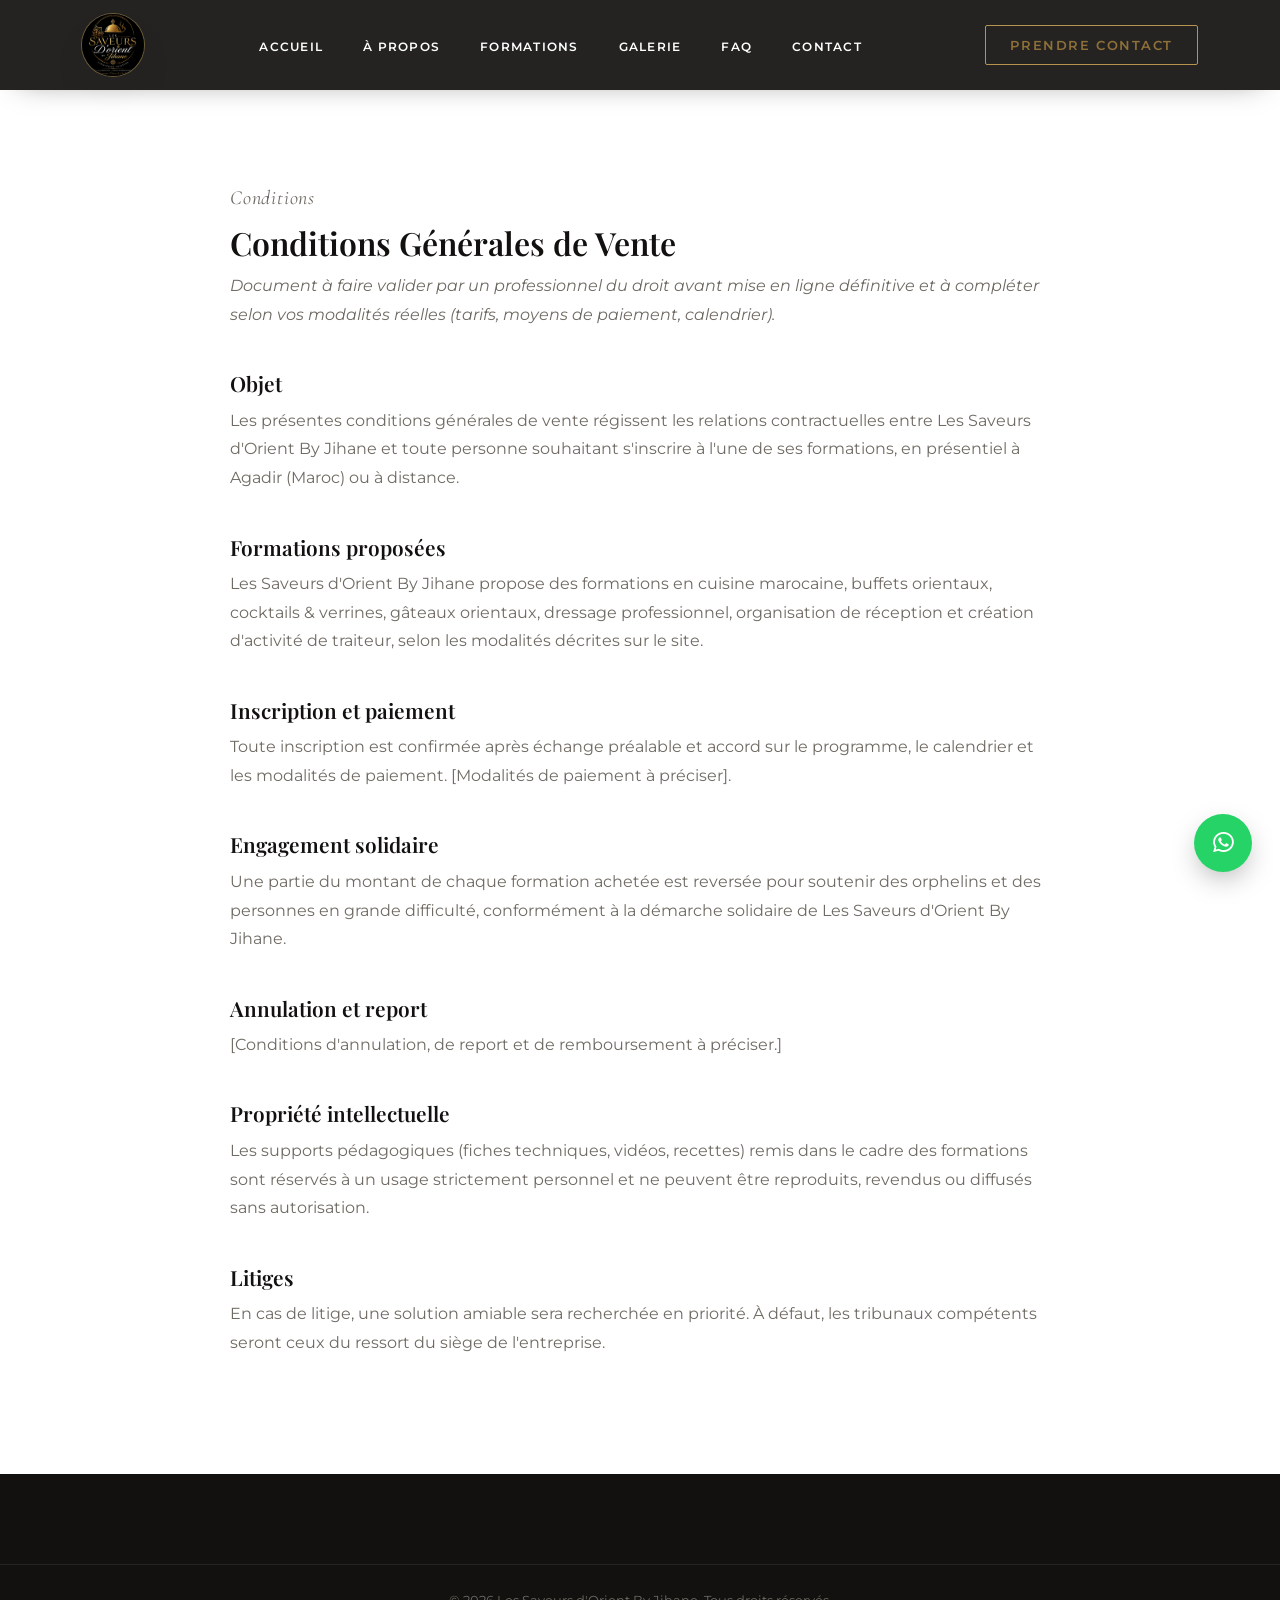
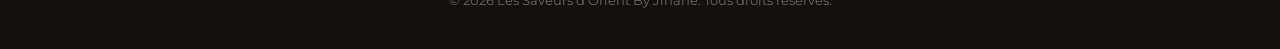
<file: cgv.html>
<!DOCTYPE html>
<html lang="fr">
<head>
<meta charset="UTF-8">
<meta name="viewport" content="width=device-width, initial-scale=1.0">
<title>Conditions Générales de Vente | Les Saveurs d'Orient By Jihane</title>
<meta name="robots" content="noindex, follow">
<link rel="preconnect" href="https://fonts.googleapis.com">
<link href="https://fonts.googleapis.com/css2?family=Playfair+Display:ital,wght@0,500;0,600;0,700;1,500&family=Cormorant+Garamond:ital,wght@0,500;1,500;1,600&family=Montserrat:wght@300;400;500;600;700&display=swap" rel="stylesheet">
<link href="https://unpkg.com/boxicons@2.1.4/css/boxicons.min.css" rel="stylesheet">
<link rel="stylesheet" href="css/style.css">
<style>
  .legal{ padding: 180px 0 100px; max-width: 820px; margin:0 auto; }
  .legal h1{ margin-bottom: .3em; }
  .legal h2{ font-size: 1.3rem; margin-top: 2em; }
  .legal p, .legal li{ color: var(--c-text-light); }
  .legal ul{ padding-left: 20px; list-style: disc; margin-bottom: 1em; }
</style>
</head>
<body class="is-loading">
<div class="preloader" aria-hidden="true"><span class="preloader__mark">LS<span>O</span></span></div>

<header class="site-header is-scrolled" id="site-header">
  <div class="container site-header__inner">
    <a href="index.html#accueil" class="logo">
      <img src="images/logo.jpeg" alt="Les Saveurs d'Orient By Jihane" class="logo__img">
    </a>
    <nav class="main-nav" id="main-nav">
      <ul>
        <li><a href="index.html#accueil" class="nav-link">Accueil</a></li>
        <li><a href="index.html#apropos" class="nav-link">À propos</a></li>
        <li><a href="index.html#formations" class="nav-link">Formations</a></li>
        <li><a href="index.html#galerie" class="nav-link">Galerie</a></li>
        <li><a href="index.html#faq" class="nav-link">FAQ</a></li>
        <li><a href="index.html#contact" class="nav-link">Contact</a></li>
      </ul>
    </nav>
    <a href="index.html#contact" class="btn btn--gold-outline btn--small header-cta">Prendre contact</a>
    <button class="nav-toggle" id="nav-toggle" aria-label="Ouvrir le menu" aria-expanded="false"><span></span><span></span><span></span></button>
  </div>
</header>

<main class="container legal">
  <p class="section-eyebrow">Conditions</p>
  <h1>Conditions Générales de Vente</h1>
  <p><em>Document à faire valider par un professionnel du droit avant mise en ligne définitive et à compléter selon vos modalités réelles (tarifs, moyens de paiement, calendrier).</em></p>

  <h2>Objet</h2>
  <p>Les présentes conditions générales de vente régissent les relations contractuelles entre Les Saveurs d'Orient By Jihane et toute personne souhaitant s'inscrire à l'une de ses formations, en présentiel à Agadir (Maroc) ou à distance.</p>

  <h2>Formations proposées</h2>
  <p>Les Saveurs d'Orient By Jihane propose des formations en cuisine marocaine, buffets orientaux, cocktails &amp; verrines, gâteaux orientaux, dressage professionnel, organisation de réception et création d'activité de traiteur, selon les modalités décrites sur le site.</p>

  <h2>Inscription et paiement</h2>
  <p>Toute inscription est confirmée après échange préalable et accord sur le programme, le calendrier et les modalités de paiement. [Modalités de paiement à préciser].</p>

  <h2>Engagement solidaire</h2>
  <p>Une partie du montant de chaque formation achetée est reversée pour soutenir des orphelins et des personnes en grande difficulté, conformément à la démarche solidaire de Les Saveurs d'Orient By Jihane.</p>

  <h2>Annulation et report</h2>
  <p>[Conditions d'annulation, de report et de remboursement à préciser.]</p>

  <h2>Propriété intellectuelle</h2>
  <p>Les supports pédagogiques (fiches techniques, vidéos, recettes) remis dans le cadre des formations sont réservés à un usage strictement personnel et ne peuvent être reproduits, revendus ou diffusés sans autorisation.</p>

  <h2>Litiges</h2>
  <p>En cas de litige, une solution amiable sera recherchée en priorité. À défaut, les tribunaux compétents seront ceux du ressort du siège de l'entreprise.</p>
</main>

<footer class="site-footer">
  <div class="footer-bottom">
    <div class="container">
      <p>&copy; <span id="year"></span> Les Saveurs d'Orient By Jihane. Tous droits réservés.</p>
    </div>
  </div>
</footer>

<a href="https://wa.me/qr/KEFYGDVRGMM2O1" target="_blank" rel="noopener" class="whatsapp-float" aria-label="Contacter sur WhatsApp"><i class='bx bxl-whatsapp'></i></a>

<script>document.getElementById('year').textContent = new Date().getFullYear();
document.getElementById('nav-toggle').addEventListener('click', function(){
  document.getElementById('main-nav').classList.toggle('is-open');
});
window.addEventListener('load', function(){ document.body.classList.remove('is-loading'); });
</script>
</body>
</html>
</file>
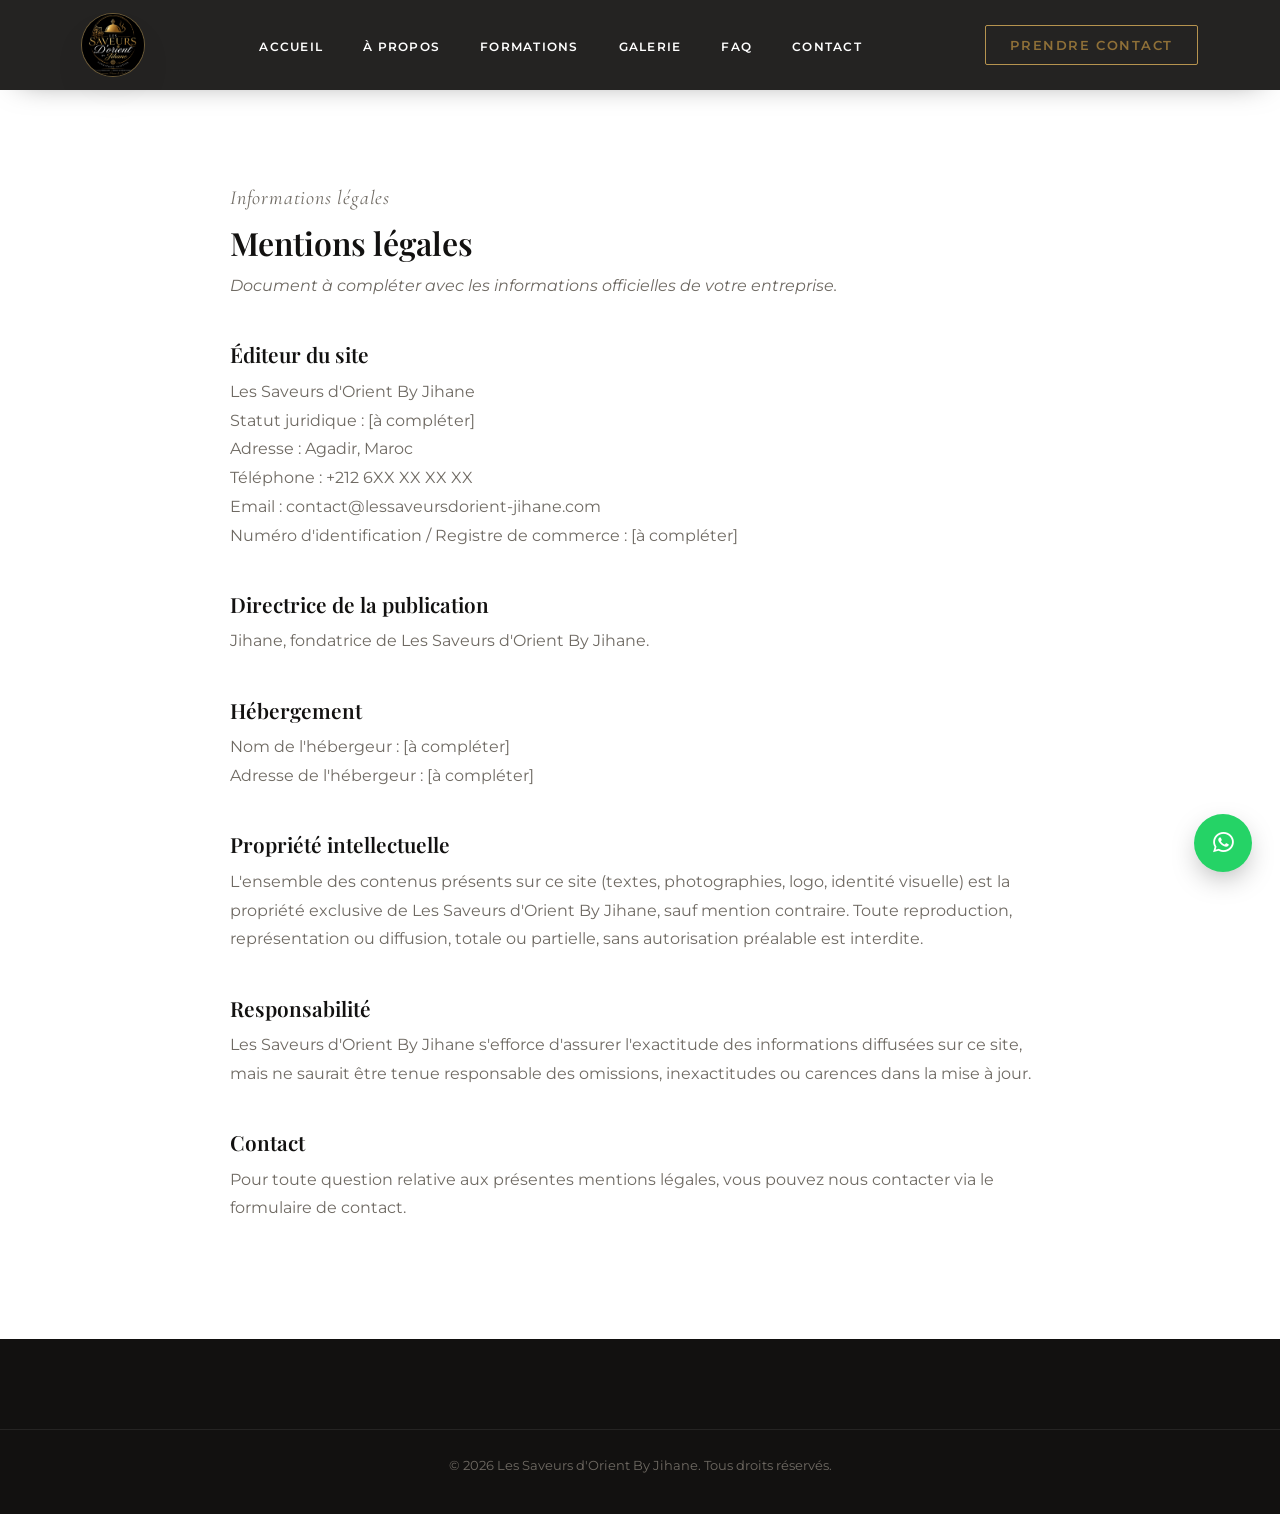
<file: mentions-legales.html>
<!DOCTYPE html>
<html lang="fr">
<head>
<meta charset="UTF-8">
<meta name="viewport" content="width=device-width, initial-scale=1.0">
<title>Mentions légales | Les Saveurs d'Orient By Jihane</title>
<meta name="robots" content="noindex, follow">
<link rel="preconnect" href="https://fonts.googleapis.com">
<link href="https://fonts.googleapis.com/css2?family=Playfair+Display:ital,wght@0,500;0,600;0,700;1,500&family=Cormorant+Garamond:ital,wght@0,500;1,500;1,600&family=Montserrat:wght@300;400;500;600;700&display=swap" rel="stylesheet">
<link href="https://unpkg.com/boxicons@2.1.4/css/boxicons.min.css" rel="stylesheet">
<link rel="stylesheet" href="css/style.css">
<style>
  .legal{ padding: 180px 0 100px; max-width: 820px; margin:0 auto; }
  .legal h1{ margin-bottom: .3em; }
  .legal h2{ font-size: 1.3rem; margin-top: 2em; }
  .legal p, .legal li{ color: var(--c-text-light); }
  .legal ul{ padding-left: 20px; list-style: disc; margin-bottom: 1em; }
</style>
</head>
<body class="is-loading">
<div class="preloader" aria-hidden="true"><span class="preloader__mark">LS<span>O</span></span></div>

<header class="site-header is-scrolled" id="site-header">
  <div class="container site-header__inner">
    <a href="index.html#accueil" class="logo">
      <img src="images/logo.jpeg" alt="Les Saveurs d'Orient By Jihane" class="logo__img">
    </a>
    <nav class="main-nav" id="main-nav">
      <ul>
        <li><a href="index.html#accueil" class="nav-link">Accueil</a></li>
        <li><a href="index.html#apropos" class="nav-link">À propos</a></li>
        <li><a href="index.html#formations" class="nav-link">Formations</a></li>
        <li><a href="index.html#galerie" class="nav-link">Galerie</a></li>
        <li><a href="index.html#faq" class="nav-link">FAQ</a></li>
        <li><a href="index.html#contact" class="nav-link">Contact</a></li>
      </ul>
    </nav>
    <a href="index.html#contact" class="btn btn--gold-outline btn--small header-cta">Prendre contact</a>
    <button class="nav-toggle" id="nav-toggle" aria-label="Ouvrir le menu" aria-expanded="false"><span></span><span></span><span></span></button>
  </div>
</header>

<main class="container legal">
  <p class="section-eyebrow">Informations légales</p>
  <h1>Mentions légales</h1>
  <p><em>Document à compléter avec les informations officielles de votre entreprise.</em></p>

  <h2>Éditeur du site</h2>
  <p>Les Saveurs d'Orient By Jihane<br>
  Statut juridique : [à compléter]<br>
  Adresse : Agadir, Maroc<br>
  Téléphone : +212 6XX XX XX XX<br>
  Email : contact@lessaveursdorient-jihane.com<br>
  Numéro d'identification / Registre de commerce : [à compléter]</p>

  <h2>Directrice de la publication</h2>
  <p>Jihane, fondatrice de Les Saveurs d'Orient By Jihane.</p>

  <h2>Hébergement</h2>
  <p>Nom de l'hébergeur : [à compléter]<br>Adresse de l'hébergeur : [à compléter]</p>

  <h2>Propriété intellectuelle</h2>
  <p>L'ensemble des contenus présents sur ce site (textes, photographies, logo, identité visuelle) est la propriété exclusive de Les Saveurs d'Orient By Jihane, sauf mention contraire. Toute reproduction, représentation ou diffusion, totale ou partielle, sans autorisation préalable est interdite.</p>

  <h2>Responsabilité</h2>
  <p>Les Saveurs d'Orient By Jihane s'efforce d'assurer l'exactitude des informations diffusées sur ce site, mais ne saurait être tenue responsable des omissions, inexactitudes ou carences dans la mise à jour.</p>

  <h2>Contact</h2>
  <p>Pour toute question relative aux présentes mentions légales, vous pouvez nous contacter via le <a href="index.html#contact">formulaire de contact</a>.</p>
</main>

<footer class="site-footer">
  <div class="footer-bottom">
    <div class="container">
      <p>&copy; <span id="year"></span> Les Saveurs d'Orient By Jihane. Tous droits réservés.</p>
    </div>
  </div>
</footer>

<a href="https://wa.me/qr/KEFYGDVRGMM2O1" target="_blank" rel="noopener" class="whatsapp-float" aria-label="Contacter sur WhatsApp"><i class='bx bxl-whatsapp'></i></a>

<script>document.getElementById('year').textContent = new Date().getFullYear();
document.getElementById('nav-toggle').addEventListener('click', function(){
  document.getElementById('main-nav').classList.toggle('is-open');
});
window.addEventListener('load', function(){ document.body.classList.remove('is-loading'); });
</script>
</body>
</html>
</file>
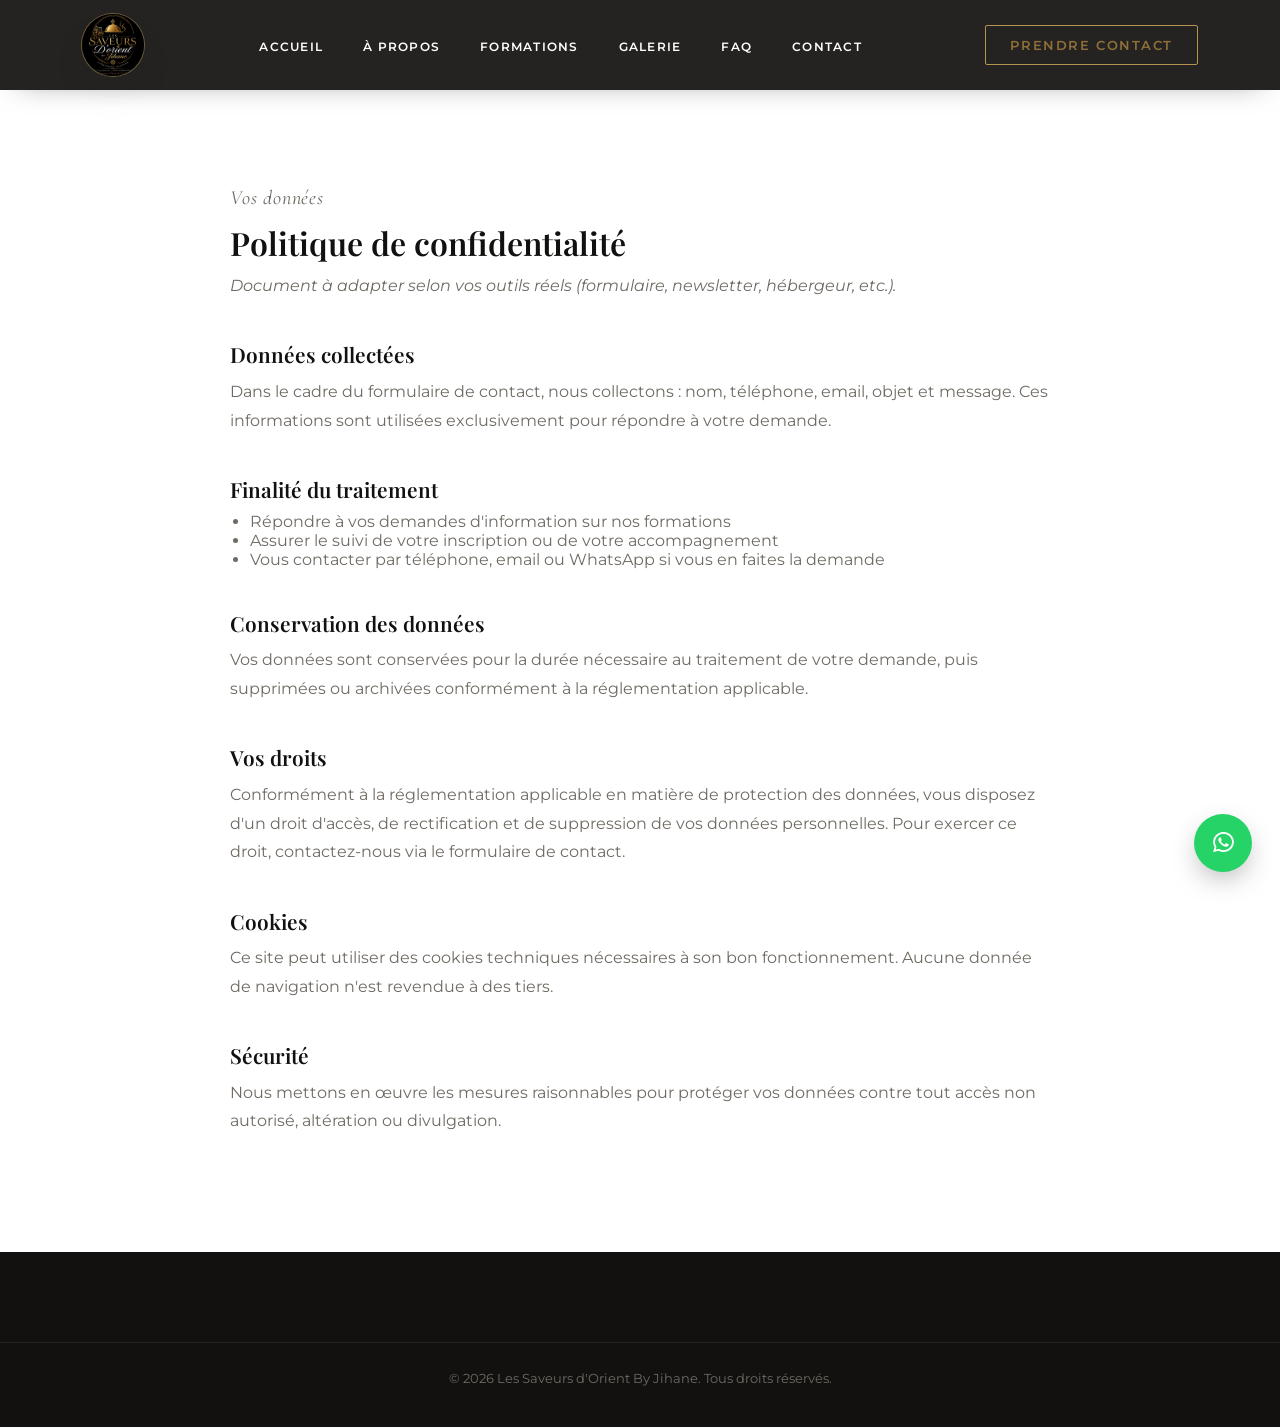
<file: politique-confidentialite.html>
<!DOCTYPE html>
<html lang="fr">
<head>
<meta charset="UTF-8">
<meta name="viewport" content="width=device-width, initial-scale=1.0">
<title>Politique de confidentialité | Les Saveurs d'Orient By Jihane</title>
<meta name="robots" content="noindex, follow">
<link rel="preconnect" href="https://fonts.googleapis.com">
<link href="https://fonts.googleapis.com/css2?family=Playfair+Display:ital,wght@0,500;0,600;0,700;1,500&family=Cormorant+Garamond:ital,wght@0,500;1,500;1,600&family=Montserrat:wght@300;400;500;600;700&display=swap" rel="stylesheet">
<link href="https://unpkg.com/boxicons@2.1.4/css/boxicons.min.css" rel="stylesheet">
<link rel="stylesheet" href="css/style.css">
<style>
  .legal{ padding: 180px 0 100px; max-width: 820px; margin:0 auto; }
  .legal h1{ margin-bottom: .3em; }
  .legal h2{ font-size: 1.3rem; margin-top: 2em; }
  .legal p, .legal li{ color: var(--c-text-light); }
  .legal ul{ padding-left: 20px; list-style: disc; margin-bottom: 1em; }
</style>
</head>
<body class="is-loading">
<div class="preloader" aria-hidden="true"><span class="preloader__mark">LS<span>O</span></span></div>

<header class="site-header is-scrolled" id="site-header">
  <div class="container site-header__inner">
    <a href="index.html#accueil" class="logo">
      <img src="images/logo.jpeg" alt="Les Saveurs d'Orient By Jihane" class="logo__img">
    </a>
    <nav class="main-nav" id="main-nav">
      <ul>
        <li><a href="index.html#accueil" class="nav-link">Accueil</a></li>
        <li><a href="index.html#apropos" class="nav-link">À propos</a></li>
        <li><a href="index.html#formations" class="nav-link">Formations</a></li>
        <li><a href="index.html#galerie" class="nav-link">Galerie</a></li>
        <li><a href="index.html#faq" class="nav-link">FAQ</a></li>
        <li><a href="index.html#contact" class="nav-link">Contact</a></li>
      </ul>
    </nav>
    <a href="index.html#contact" class="btn btn--gold-outline btn--small header-cta">Prendre contact</a>
    <button class="nav-toggle" id="nav-toggle" aria-label="Ouvrir le menu" aria-expanded="false"><span></span><span></span><span></span></button>
  </div>
</header>

<main class="container legal">
  <p class="section-eyebrow">Vos données</p>
  <h1>Politique de confidentialité</h1>
  <p><em>Document à adapter selon vos outils réels (formulaire, newsletter, hébergeur, etc.).</em></p>

  <h2>Données collectées</h2>
  <p>Dans le cadre du formulaire de contact, nous collectons : nom, téléphone, email, objet et message. Ces informations sont utilisées exclusivement pour répondre à votre demande.</p>

  <h2>Finalité du traitement</h2>
  <ul>
    <li>Répondre à vos demandes d'information sur nos formations</li>
    <li>Assurer le suivi de votre inscription ou de votre accompagnement</li>
    <li>Vous contacter par téléphone, email ou WhatsApp si vous en faites la demande</li>
  </ul>

  <h2>Conservation des données</h2>
  <p>Vos données sont conservées pour la durée nécessaire au traitement de votre demande, puis supprimées ou archivées conformément à la réglementation applicable.</p>

  <h2>Vos droits</h2>
  <p>Conformément à la réglementation applicable en matière de protection des données, vous disposez d'un droit d'accès, de rectification et de suppression de vos données personnelles. Pour exercer ce droit, contactez-nous via le <a href="index.html#contact">formulaire de contact</a>.</p>

  <h2>Cookies</h2>
  <p>Ce site peut utiliser des cookies techniques nécessaires à son bon fonctionnement. Aucune donnée de navigation n'est revendue à des tiers.</p>

  <h2>Sécurité</h2>
  <p>Nous mettons en œuvre les mesures raisonnables pour protéger vos données contre tout accès non autorisé, altération ou divulgation.</p>
</main>

<footer class="site-footer">
  <div class="footer-bottom">
    <div class="container">
      <p>&copy; <span id="year"></span> Les Saveurs d'Orient By Jihane. Tous droits réservés.</p>
    </div>
  </div>
</footer>

<a href="https://wa.me/qr/KEFYGDVRGMM2O1" target="_blank" rel="noopener" class="whatsapp-float" aria-label="Contacter sur WhatsApp"><i class='bx bxl-whatsapp'></i></a>

<script>document.getElementById('year').textContent = new Date().getFullYear();
document.getElementById('nav-toggle').addEventListener('click', function(){
  document.getElementById('main-nav').classList.toggle('is-open');
});
window.addEventListener('load', function(){ document.body.classList.remove('is-loading'); });
</script>
</body>
</html>
</file>
<file: css/style.css>
/* =========================================================
   LES SAVEURS D'ORIENT BY JIHANE — STYLE PRINCIPAL
   Palette : Blanc / Noir / Doré discret
   ========================================================= */

:root{
  --c-black: #121110;
  --c-black-soft: #1c1a18;
  --c-white: #ffffff;
  --c-cream: #faf6ef;
  --c-cream-dark: #f2ead9;
  --c-text: #2b2723;
  --c-text-light: #6f6a63;
  --c-gold: #b6934f;
  --c-gold-light: #d9bd85;
  --c-gold-dark: #8f7038;
  --c-border: rgba(182,147,79,.25);

  --font-display: 'Playfair Display', serif;
  --font-script: 'Cormorant Garamond', serif;
  --font-body: 'Montserrat', sans-serif;

  --container-w: 1180px;
  --transition: .45s cubic-bezier(.25,.8,.25,1);
  --shadow-soft: 0 20px 50px -20px rgba(18,17,16,.25);
  --shadow-gold: 0 10px 30px -10px rgba(182,147,79,.45);
}

*,*::before,*::after{ box-sizing: border-box; }
html{ scroll-behavior: smooth; }
body{
  margin:0;
  font-family: var(--font-body);
  color: var(--c-text);
  background: var(--c-white);
  -webkit-font-smoothing: antialiased;
  overflow-x: hidden;
  opacity: 1;
  transition: opacity .6s ease;
}
body.is-loading{ opacity: 0; }

img{ max-width:100%; display:block; }
a{ color:inherit; text-decoration:none; }
ul{ list-style:none; margin:0; padding:0; }
button{ font-family:inherit; cursor:pointer; background:none; border:none; }
h1,h2,h3,h4{ font-family: var(--font-display); font-weight:600; color: var(--c-black); margin:0 0 .5em; line-height:1.2; }
p{ margin:0 0 1em; line-height:1.8; color: var(--c-text-light); }

.container{ max-width: var(--container-w); margin:0 auto; padding:0 32px; }
.container--narrow{ max-width: 820px; }

.section{ padding: 130px 0; }
.section--dark{ background: var(--c-black); }
.section--dark p, .section--dark h2, .section--dark h3, .section--dark h4{ color: var(--c-white); }
.section--dark .section-eyebrow{ color: var(--c-gold-light); }
.section--cream{ background: var(--c-cream); }

.center{ text-align:center; margin-left:auto; margin-right:auto; }

.section-eyebrow{
  font-family: var(--font-script);
  font-style: italic;
  font-size: 1.25rem;
  color: var(--c-gold-dark);
  letter-spacing: .04em;
  margin-bottom: .4em;
}
h2{ font-size: clamp(2rem, 3.4vw, 2.8rem); }
.gold-text{ color: var(--c-gold-dark); }

/* ---------- Reveal on scroll ---------- */
[data-reveal]{ opacity:0; transform: translateY(36px); transition: opacity .9s ease, transform .9s ease; }
[data-reveal].in-view{ opacity:1; transform: translateY(0); }

/* ---------- Buttons ---------- */
.btn{
  display:inline-flex; align-items:center; justify-content:center;
  padding: 17px 38px;
  font-size:.82rem;
  font-weight:600;
  letter-spacing: .12em;
  text-transform: uppercase;
  border-radius: 2px;
  transition: all var(--transition);
  border: 1px solid transparent;
  white-space: nowrap;
}
.btn--small{ padding: 11px 24px; }
.btn--gold{
  background: linear-gradient(135deg, var(--c-gold-light), var(--c-gold) 55%, var(--c-gold-dark));
  color: var(--c-black);
  box-shadow: var(--shadow-gold);
}
.btn--gold:hover{ transform: translateY(-3px); box-shadow: 0 16px 36px -10px rgba(182,147,79,.6); }
.btn--outline{ border-color: rgba(255,255,255,.7); color: var(--c-white); }
.hero .btn--outline:hover{ background: rgba(255,255,255,.12); }
.btn--gold-outline{ border-color: var(--c-gold); color: var(--c-gold-dark); }
.btn--gold-outline:hover{ background: var(--c-gold); color: var(--c-black); }

/* =========================================================
   PRELOADER
   ========================================================= */
.preloader{
  position: fixed; inset:0; z-index: 9999;
  background: var(--c-black);
  display:flex; align-items:center; justify-content:center;
  transition: opacity .6s ease, visibility .6s ease;
}
.preloader__mark{
  font-family: var(--font-display); font-size: 2.2rem; letter-spacing:.3em;
  color: var(--c-white);
}
.preloader__mark span{ color: var(--c-gold); }
body:not(.is-loading) .preloader{ opacity:0; visibility:hidden; }

/* =========================================================
   HEADER
   ========================================================= */
.site-header{
  position: fixed; top:0; left:0; right:0; z-index: 1000;
  padding: 26px 0;
  transition: all var(--transition);
}
.site-header__inner{ display:flex; align-items:center; justify-content:space-between; gap: 24px; }

.logo{ display:flex; align-items:center; line-height:1; }
.logo__img{
  height: 62px; width: 62px; border-radius:50%; object-fit: cover;
  box-shadow: 0 0 0 1px rgba(182,147,79,.5), var(--shadow-soft);
  transition: box-shadow var(--transition), transform var(--transition);
}
.logo:hover .logo__img{ box-shadow: 0 0 0 1px var(--c-gold), 0 0 24px -4px rgba(182,147,79,.6); transform: scale(1.04); }
.logo__img--footer{ height: 88px; width: 88px; }

.main-nav ul{ display:flex; gap: 40px; }
.nav-link{
  font-size: .78rem; letter-spacing: .1em; text-transform: uppercase; font-weight:600;
  color: var(--c-white); position:relative; padding: 6px 0; transition: color var(--transition);
}
.nav-link::after{
  content:''; position:absolute; left:0; bottom:0; width:0; height:1px; background: var(--c-gold);
  transition: width var(--transition);
}
.nav-link:hover::after, .nav-link:hover{ color: var(--c-gold-light); }
.nav-link:hover::after{ width:100%; }

.header-socials{ display:flex; gap: 10px; padding-left: 18px; margin-left: 6px; border-left: 1px solid rgba(255,255,255,.15); }
.header-socials a{
  width: 30px; height:30px; border-radius:50%; border: 1px solid rgba(182,147,79,.55);
  display:flex; align-items:center; justify-content:center; color: var(--c-gold-light);
  font-size: .82rem; transition: all var(--transition);
}
.header-socials a:hover{ background: var(--c-gold); border-color: var(--c-gold); color: var(--c-black); transform: translateY(-2px); }

.header-cta{ margin-left: 8px; }

.site-header.is-scrolled{
  background: rgba(18,17,16,.92);
  backdrop-filter: blur(10px);
  padding: 14px 0;
  box-shadow: 0 10px 30px -20px rgba(0,0,0,.5);
}

.nav-toggle{ display:none; flex-direction:column; gap:5px; width: 28px; }
.nav-toggle span{ height:1px; background: var(--c-white); width:100%; transition: all var(--transition); }

/* =========================================================
   HERO
   ========================================================= */
.hero{
  position: relative; min-height: 100vh; display:flex; align-items:center;
  overflow: hidden;
}
.hero__bg{
  position:absolute; inset:0;
  background-color: #14110d;
  background-image:
    radial-gradient(ellipse at 30% 20%, rgba(182,147,79,.18), transparent 55%),
    url('../images/hero-buffet.jpg');
  background-size: cover, cover;
  background-position: center, center;
  transform: scale(1.06);
  animation: heroZoom 18s ease-in-out infinite alternate;
  filter: brightness(.6) saturate(1.05);
}
@keyframes heroZoom{ from{ transform: scale(1.06);} to{ transform: scale(1);} }
.hero__bg::after{
  content:'';
  position:absolute; inset:0;
  background-image: var(--zellige-pattern);
  background-size: 220px;
  opacity:.12;
  mix-blend-mode: overlay;
}
.hero__overlay{
  position:absolute; inset:0;
  background:
    radial-gradient(ellipse at center, rgba(0,0,0,.55) 0%, rgba(0,0,0,.3) 45%, rgba(0,0,0,.2) 70%),
    linear-gradient(180deg, rgba(0,0,0,.5) 0%, rgba(0,0,0,.35) 40%, rgba(0,0,0,.75) 100%);
}
.hero__content{ position:relative; z-index:2; text-align:center; padding-top: 90px; animation: heroReveal 1.2s ease .2s both; }
@keyframes heroReveal{ from{ opacity:0; transform: translateY(28px); } to{ opacity:1; transform: translateY(0); } }
.hero .eyebrow{
  font-family: var(--font-script); font-style: italic; font-size: 1.3rem;
  color: var(--c-gold-light); margin-bottom: 18px; letter-spacing:.04em;
}
.hero h1{
  color: var(--c-white); font-size: clamp(2.4rem, 6vw, 4.4rem);
  max-width: 900px; margin: 0 auto .5em;
}
.hero__subtitle{
  color: rgba(255,255,255,.82); max-width: 640px; margin: 0 auto 2.4em;
  font-size: 1.05rem;
}
.hero__actions{ display:flex; gap:20px; justify-content:center; flex-wrap:wrap; }

.hero__scroll{
  position:absolute; bottom: 36px; left:50%; transform: translateX(-50%); z-index:2;
}
.hero__scroll span{
  display:block; width:1px; height:56px;
  background: linear-gradient(to bottom, var(--c-gold), transparent);
  position:relative; overflow:hidden;
}
.hero__scroll span::after{
  content:''; position:absolute; top:-56px; left:0; width:100%; height:100%;
  background: linear-gradient(to bottom, transparent, #fff);
  animation: scrollLine 2.4s ease-in-out infinite;
}
@keyframes scrollLine{ to{ top: 56px; } }

/* =========================================================
   INFO STRIP
   ========================================================= */
.info-strip{ background: var(--c-black); border-top: 1px solid var(--c-border); border-bottom: 1px solid var(--c-border); }
.info-strip__inner{
  display:flex; align-items:center; justify-content:center; gap: 30px; flex-wrap:wrap;
  padding: 18px 0; text-align:center;
}
.info-strip__item{ color: var(--c-gold-light); font-size: .85rem; letter-spacing:.06em; display:flex; align-items:center; gap:8px; }
.info-strip__item i{ font-size:1.1rem; }
.info-strip__sep{ width:1px; height:16px; background: var(--c-border); }

/* =========================================================
   ABOUT
   ========================================================= */
.about{ display:grid; grid-template-columns: .85fr 1.15fr; gap: 80px; align-items:center; margin-bottom: 130px; }
.about__media{ position:relative; }
.img-frame{
  position:relative; aspect-ratio: 4/5; border-radius: 4px; overflow:hidden;
  box-shadow: var(--shadow-soft);
}
.img-frame img{ width:100%; height:100%; object-fit:cover; }

.img-placeholder{
  background-image: var(--zellige-pattern), linear-gradient(140deg, #1c1a18, #2a251f 55%, #171512);
  background-size: 160px, cover;
  display:flex; align-items:flex-end; justify-content:center;
  position:relative;
}
.img-placeholder::before{
  content: attr(data-label);
  color: var(--c-gold-light);
  font-family: var(--font-script); font-style:italic; font-size:1.2rem;
  padding: 26px; text-align:center; position:relative; z-index:1;
}
.img-placeholder::after{
  content:''; position:absolute; inset:14px; border:1px solid rgba(182,147,79,.4);
}
.img-placeholder img{ position:absolute; inset:0; width:100%; height:100%; object-fit:cover; z-index:2; }

.about__badge{
  position:absolute; bottom: -28px; right: -28px;
  background: var(--c-white); box-shadow: var(--shadow-soft);
  padding: 22px 26px; text-align:center; width: 180px;
  border: 1px solid var(--c-border);
}
.about__badge span{ font-family: var(--font-display); font-size: 2.4rem; color: var(--c-gold-dark); display:block; }
.about__badge p{ font-size:.72rem; letter-spacing:.05em; text-transform:uppercase; margin:0; }

.about__text .signature{ font-family: var(--font-script); font-style:italic; font-size: 1.8rem; color: var(--c-gold-dark); margin: 18px 0; }

.stats{ display:flex; gap: 40px; margin-top: 40px; padding-top: 30px; border-top: 1px solid var(--c-border); }
.stat{ text-align:left; }
.stat__number, .stat__plus{ font-family: var(--font-display); font-size: 2.2rem; color: var(--c-black); }
.stat__plus{ color: var(--c-gold-dark); }
.stat p{ margin:4px 0 0; font-size:.75rem; text-transform:uppercase; letter-spacing:.06em; }

.mission{ text-align:center; }
.mission__intro{ max-width: 600px; }
.mission__list{
  display:grid; grid-template-columns: repeat(4, auto); justify-content:center; gap: 18px 44px;
  margin-top: 30px;
}
.mission__list li{ font-family: var(--font-display); font-size:1rem; color: var(--c-black); display:flex; align-items:center; gap:8px; }
.mission__list i{ color: var(--c-gold); font-size:1.2rem; }

/* =========================================================
   SOLIDARITY
   ========================================================= */
.solidarity{ max-width: 760px; text-align:center; }
.solidarity__icon{
  width: 74px; height:74px; border-radius:50%; margin: 0 auto 20px;
  border: 1px solid var(--c-gold); display:flex; align-items:center; justify-content:center;
}
.solidarity__icon i{ font-size: 1.9rem; color: var(--c-gold); }
.badge{
  display:inline-block; text-transform:uppercase; letter-spacing:.14em; font-size:.68rem;
  color: var(--c-black); background: linear-gradient(135deg, var(--c-gold-light), var(--c-gold));
  padding: 7px 18px; border-radius: 20px; margin-bottom: 20px; font-weight:700;
}
.solidarity h2{ color:var(--c-white); }
.solidarity__quote{
  font-family: var(--font-script); font-style: italic; font-size:1.3rem; color: var(--c-gold-light);
  margin-top: 26px;
}

/* =========================================================
   AUDIENCE
   ========================================================= */
.audience-grid{
  display:grid; grid-template-columns: repeat(4, 1fr); gap: 24px; margin-top: 60px;
}
.audience-card{
  padding: 34px 22px; text-align:center; background: var(--c-white);
  border: 1px solid var(--c-border); transition: all var(--transition);
}
.audience-card i{ font-size: 1.8rem; color: var(--c-gold); margin-bottom: 14px; display:block; }
.audience-card p{ margin:0; color: var(--c-black); font-size:.92rem; }
.audience-card:hover{ transform: translateY(-6px); box-shadow: var(--shadow-soft); border-color: var(--c-gold); }

/* =========================================================
   MODALITES
   ========================================================= */
.modalites-grid{ display:grid; grid-template-columns: 1fr 1fr; gap: 40px; margin-top: 60px; }
.modalite-card{
  background: var(--c-white); padding: 50px 40px; border-top: 3px solid var(--c-gold);
  box-shadow: var(--shadow-soft); transition: transform var(--transition);
}
.modalite-card:hover{ transform: translateY(-8px); }
.modalite-card > i{ font-size: 2.2rem; color: var(--c-gold-dark); margin-bottom: 18px; display:block; }
.modalite-card ul{ margin-top: 20px; display:flex; flex-direction:column; gap: 12px; }
.modalite-card li{ display:flex; align-items:flex-start; gap:10px; color: var(--c-text-light); font-size:.94rem; }
.modalite-card li i{ color: var(--c-gold); margin-top:3px; }

.modalite-card__link{
  display:inline-flex; align-items:center; gap:8px; margin-top:24px;
  font-size:.78rem; font-weight:600; letter-spacing:.06em; text-transform:uppercase;
  color: var(--c-gold-dark); border-bottom: 1px solid transparent; transition: all var(--transition);
}
.modalite-card__link i{ font-size:1rem; transition: transform var(--transition); }
.modalite-card__link:hover{ border-color: var(--c-gold-dark); }
.modalite-card__link:hover i{ transform: translateY(3px); }

/* =========================================================
   IMMERSION PRÉSENTIEL
   ========================================================= */
.immersion__intro{ max-width: 640px; margin-left:auto; margin-right:auto; color: rgba(255,255,255,.75); }
.immersion-grid{
  display:grid; grid-template-columns: repeat(4, 1fr); gap: 22px; margin-top: 56px;
}
.immersion-item{
  position:relative; margin:0; aspect-ratio: 3/4; overflow:hidden; border-radius: 3px;
  box-shadow: var(--shadow-soft); transition: box-shadow .4s ease;
}
.immersion-item img{ width:100%; height:100%; object-fit:cover; display:block; transition: transform .7s ease; cursor:pointer; }
.immersion-item:hover img{ transform: scale(1.06); }
.immersion-item:hover{ box-shadow: inset 0 0 0 2px var(--c-gold), var(--shadow-soft); }
.immersion-item figcaption{
  position:absolute; left:0; right:0; bottom:0; z-index:1;
  padding: 18px 16px 14px; font-size:.8rem; line-height:1.4; color: var(--c-white);
  background: linear-gradient(to top, rgba(0,0,0,.88), rgba(0,0,0,.35) 70%, transparent);
}
.immersion__cta{ text-align:center; margin-top: 52px; }

@media (max-width: 1024px){
  .immersion-grid{ grid-template-columns: repeat(2, 1fr); }
}
@media (max-width: 640px){
  .immersion-grid{ grid-template-columns: 1fr 1fr; gap: 14px; }
}

/* =========================================================
   FEATURE GRID (Pourquoi choisir)
   ========================================================= */
.feature-grid{ display:grid; grid-template-columns: repeat(4, 1fr); gap: 22px; margin-top: 60px; }
.feature-card{
  padding: 32px 20px; text-align:center; border: 1px solid var(--c-border);
  transition: all var(--transition); position:relative; overflow:hidden;
}
.feature-card::before{
  content:''; position:absolute; inset:0; background: linear-gradient(135deg, var(--c-gold-light), var(--c-gold));
  opacity:0; transition: opacity var(--transition); z-index:0;
}
.feature-card i, .feature-card p{ position:relative; z-index:1; }
.feature-card i{ font-size: 1.7rem; color: var(--c-gold-dark); margin-bottom: 12px; display:block; transition: color var(--transition); }
.feature-card p{ margin:0; font-weight:600; color: var(--c-black); font-size:.9rem; }
.feature-card:hover{ transform: translateY(-6px); box-shadow: var(--shadow-gold); }
.feature-card:hover::before{ opacity:1; }
.feature-card:hover i, .feature-card:hover p{ color: var(--c-black); }

/* =========================================================
   LEARN COLUMNS
   ========================================================= */
.learn-columns{ display:grid; grid-template-columns: repeat(3, 1fr); gap: 50px; margin-top: 60px; }
.learn-col h4{ color: var(--c-gold-light); font-size:1.15rem; border-bottom: 1px solid var(--c-border); padding-bottom: 16px; margin-bottom: 20px; }
.learn-col ul{ display:flex; flex-direction:column; gap: 14px; }
.learn-col li{ color: rgba(255,255,255,.78); font-size:.95rem; padding-left: 20px; position:relative; }
.learn-col li::before{ content:'—'; position:absolute; left:0; color: var(--c-gold); }

/* =========================================================
   FORMATIONS CARDS
   ========================================================= */
.formations-grid{ display:grid; grid-template-columns: repeat(4, 1fr); gap: 26px; margin-top: 60px; }
.formation-card{
  background: var(--c-white); padding: 42px 28px; text-align:center;
  border: 1px solid var(--c-border); transition: all var(--transition); position:relative;
}
.formation-card i{ font-size: 2.1rem; color: var(--c-gold); margin-bottom: 18px; display:block; transition: transform var(--transition); }
.formation-card h3{ font-size: 1.15rem; margin-bottom: 10px; }
.formation-card p{ font-size: .88rem; margin:0; }
.formation-card:hover{ transform: translateY(-10px); box-shadow: var(--shadow-soft); border-color: var(--c-gold); }
.formation-card:hover i{ transform: scale(1.15) rotate(-4deg); }

/* =========================================================
   GALLERY
   ========================================================= */
.gallery-grid{
  display:grid; grid-template-columns: repeat(3, 1fr); grid-auto-rows: 260px; gap: 18px; margin-top: 60px;
}
.gallery-item{
  position:relative; overflow:hidden; cursor:pointer;
}
.gallery-item:nth-child(3n+1){ grid-row: span 2; }
.gallery-item img{ width:100%; height:100%; object-fit:cover; position:relative; z-index:2; transition: transform .6s ease; }
.gallery-item:hover img{ transform: scale(1.08); }
.gallery-item::before{
  content: attr(data-label);
  position:absolute; left:0; right:0; bottom:0; z-index:3;
  color: var(--c-white); font-family: var(--font-display); font-size: .95rem;
  padding: 16px 18px; background: linear-gradient(to top, rgba(0,0,0,.75), transparent);
  transform: translateY(8px); opacity:.85; transition: all var(--transition);
}
.gallery-item:hover::before{ transform: translateY(0); opacity:1; }

/* =========================================================
   TESTIMONIALS
   ========================================================= */
.testimonials{ margin-top: 60px; position:relative; }
.testimonials__track{
  display:flex; gap: 30px; overflow-x:auto; scroll-snap-type: x mandatory; padding-bottom: 10px;
  scrollbar-width: none;
}
.testimonials__track::-webkit-scrollbar{ display:none; }
.testimonial{
  scroll-snap-align: start; flex: 0 0 min(420px, 85vw); background: var(--c-cream);
  padding: 40px 34px; border-left: 3px solid var(--c-gold); margin:0;
}
.testimonial__stars{ color: var(--c-gold); font-size:.85rem; margin-bottom: 14px; letter-spacing:2px; }
.testimonial p{ font-family: var(--font-script); font-style: italic; font-size: 1.15rem; color: var(--c-black); }
.testimonial footer{ display:flex; align-items:center; gap: 14px; margin-top: 20px; }
.avatar{
  width:44px; height:44px; border-radius:50%; background: linear-gradient(135deg, var(--c-gold-light), var(--c-gold-dark));
  color:#fff; display:flex; align-items:center; justify-content:center; font-family: var(--font-display); font-weight:700;
}
.testimonial footer strong{ display:block; font-size:.9rem; }
.testimonial footer small{ color: var(--c-text-light); font-size:.78rem; }

.testimonials__nav{ display:flex; gap:14px; justify-content:center; margin-top: 30px; }
.testimonials__nav button{
  width: 44px; height:44px; border-radius:50%; border:1px solid var(--c-gold); color: var(--c-gold-dark);
  display:flex; align-items:center; justify-content:center; transition: all var(--transition);
}
.testimonials__nav button:hover{ background: var(--c-gold); color:#fff; }

/* =========================================================
   FAQ ACCORDION
   ========================================================= */
.accordion{ margin-top: 50px; }
.accordion-item{ border-bottom: 1px solid var(--c-border); }
.accordion-trigger{
  width:100%; display:flex; align-items:center; justify-content:space-between; gap: 20px;
  padding: 26px 4px; text-align:left; font-family: var(--font-display); font-size: 1.05rem; color: var(--c-black);
}
.accordion-trigger i{ color: var(--c-gold); font-size:1.3rem; transition: transform var(--transition); flex-shrink:0; }
.accordion-item.is-open .accordion-trigger i{ transform: rotate(135deg); }
.accordion-panel{ max-height:0; overflow:hidden; transition: max-height var(--transition), padding var(--transition); }
.accordion-panel p{ padding: 0 4px 26px; margin:0; }
.accordion-item.is-open .accordion-panel{ max-height: 260px; }

/* =========================================================
   CTA BAND
   ========================================================= */
.cta-band{
  background: linear-gradient(135deg, var(--c-black), #23201b);
  padding: 90px 0; text-align:center;
  background-image: var(--zellige-pattern), linear-gradient(135deg, var(--c-black), #23201b);
  background-size: 220px, cover;
}
.cta-band h2{ color: var(--c-white); }
.cta-band p{ color: rgba(255,255,255,.75); margin-bottom: 30px; }

/* =========================================================
   CONTACT
   ========================================================= */
.contact-grid{ display:grid; grid-template-columns: 1.3fr 1fr; gap: 70px; margin-top: 60px; }
.form-row{ margin-bottom: 22px; }
.form-row--split{ display:grid; grid-template-columns: 1fr 1fr; gap: 22px; }
label{ display:block; font-size:.72rem; text-transform:uppercase; letter-spacing:.08em; margin-bottom: 8px; color: var(--c-black); font-weight:600; }
input, textarea{
  width:100%; border: none; border-bottom: 1px solid var(--c-border); background: transparent;
  padding: 12px 4px; font-family: var(--font-body); font-size: .95rem; color: var(--c-black);
  transition: border-color var(--transition);
}
input:focus, textarea:focus{ outline:none; border-color: var(--c-gold); }
.form-feedback{ margin-top: 16px; font-size:.85rem; color: var(--c-gold-dark); min-height: 1.2em; }

.contact-info{ background: var(--c-black); padding: 46px 40px; color: var(--c-white); }
.contact-info__item{ display:flex; gap: 16px; margin-bottom: 26px; align-items:flex-start; }
.contact-info__item i{ font-size: 1.3rem; color: var(--c-gold); margin-top: 3px; }
.contact-info__item strong{ display:block; margin-bottom: 4px; font-size:.85rem; letter-spacing:.04em; }
.contact-info__item p{ margin:0; color: rgba(255,255,255,.72); font-size:.9rem; }
.contact-info__item a:hover{ color: var(--c-gold-light); }
.contact-info__label{ text-transform:uppercase; font-size:.72rem; letter-spacing:.1em; color: var(--c-gold-light); margin: 30px 0 14px; }

.socials{ display:flex; gap: 14px; }
.socials a{
  width: 40px; height:40px; border-radius:50%; border: 1px solid var(--c-gold);
  display:flex; align-items:center; justify-content:center; color: var(--c-gold); transition: all var(--transition);
}
.socials a:hover{ background: var(--c-gold); color: var(--c-black); transform: translateY(-3px); }

/* =========================================================
   FOOTER
   ========================================================= */
.site-footer{ background: var(--c-black); color: rgba(255,255,255,.7); padding-top: 90px; }
.footer-grid{ display:grid; grid-template-columns: 1.6fr 1fr 1fr; gap: 60px; padding-bottom: 60px; }
.footer-brand p{ color: rgba(255,255,255,.55); margin: 18px 0 22px; font-size:.9rem; max-width: 340px; }
.footer-col h4{ color: var(--c-white); font-size: 1rem; margin-bottom: 20px; }
.footer-col ul{ display:flex; flex-direction:column; gap: 12px; }
.footer-col a{ font-size:.88rem; color: rgba(255,255,255,.6); transition: color var(--transition); }
.footer-col a:hover{ color: var(--c-gold-light); }
.footer-bottom{ border-top: 1px solid rgba(255,255,255,.08); padding: 24px 0; text-align:center; font-size:.8rem; color: rgba(255,255,255,.4); }

/* =========================================================
   FLOATING ELEMENTS
   ========================================================= */
.whatsapp-float{
  position: fixed; bottom: 28px; right: 28px; z-index: 900;
  width: 58px; height:58px; border-radius:50%; background: #25D366;
  display:flex; align-items:center; justify-content:center; color:#fff; font-size: 1.7rem;
  box-shadow: 0 10px 30px -8px rgba(0,0,0,.4);
  animation: pulseWA 2.6s ease-in-out infinite;
  transition: transform var(--transition);
}
.whatsapp-float:hover{ transform: scale(1.08); }
@keyframes pulseWA{ 0%,100%{ box-shadow: 0 0 0 0 rgba(37,211,102,.5), 0 10px 30px -8px rgba(0,0,0,.4);} 50%{ box-shadow: 0 0 0 14px rgba(37,211,102,0), 0 10px 30px -8px rgba(0,0,0,.4);} }

.back-to-top{
  position: fixed; bottom: 28px; right: 98px; z-index: 900;
  width: 46px; height:46px; border-radius:50%; background: var(--c-black); color: var(--c-gold);
  display:flex; align-items:center; justify-content:center; font-size:1.3rem;
  opacity:0; visibility:hidden; transform: translateY(10px);
  transition: all var(--transition); border: 1px solid var(--c-border);
}
.back-to-top.is-visible{ opacity:1; visibility:visible; transform: translateY(0); }

.lightbox{
  position: fixed; inset:0; background: rgba(10,9,8,.94); z-index: 2000;
  display:flex; align-items:center; justify-content:center; opacity:0; visibility:hidden;
  transition: all var(--transition); padding: 40px;
}
.lightbox.is-open{ opacity:1; visibility:visible; }
.lightbox img{ max-width: 90vw; max-height: 85vh; box-shadow: var(--shadow-soft); }
.lightbox__close{ position:absolute; top: 26px; right: 34px; color: var(--c-white); font-size: 2.4rem; line-height:1; }

/* =========================================================
   ZELLIGE PATTERN (motif géométrique doré discret)
   ========================================================= */
:root{
  --zellige-pattern: url("data:image/svg+xml,%3Csvg xmlns='http://www.w3.org/2000/svg' width='120' height='120' viewBox='0 0 120 120'%3E%3Cg fill='none' stroke='%23b6934f' stroke-width='1'%3E%3Cpath d='M60 0 L120 60 L60 120 L0 60 Z'/%3E%3Cpath d='M60 20 L100 60 L60 100 L20 60 Z'/%3E%3Ccircle cx='60' cy='60' r='6'/%3E%3C/g%3E%3C/svg%3E");
}

/* =========================================================
   CUSTOM SCROLLBAR
   ========================================================= */
html{ scrollbar-color: var(--c-gold) var(--c-cream); scrollbar-width: thin; }
::-webkit-scrollbar{ width: 10px; height:10px; }
::-webkit-scrollbar-track{ background: var(--c-cream); }
::-webkit-scrollbar-thumb{ background: linear-gradient(var(--c-gold-light), var(--c-gold-dark)); border-radius: 10px; }
::-webkit-scrollbar-thumb:hover{ background: var(--c-gold); }

/* =========================================================
   SCROLL PROGRESS BAR
   ========================================================= */
.scroll-progress{
  position: fixed; top:0; left:0; height: 3px; width:0%; z-index: 1100;
  background: linear-gradient(90deg, var(--c-gold-dark), var(--c-gold), var(--c-gold-light));
  transition: width .1s linear;
}

/* =========================================================
   PRELOADER RING
   ========================================================= */
.preloader{ flex-direction: column; }
.preloader__ring{
  width: 58px; height:58px; border-radius:50%;
  border: 1px solid rgba(182,147,79,.22); border-top-color: var(--c-gold);
  margin-bottom: 20px; animation: spin 1s linear infinite;
}
@keyframes spin{ to{ transform: rotate(360deg); } }

/* =========================================================
   ORNAMENTAL DIVIDERS (sous les titres de section)
   ========================================================= */
h2.center::after, .solidarity h2::after, .mission h2::after{
  content:''; display:block; width: 76px; height:1px; margin: 22px auto 0;
  background: linear-gradient(90deg, transparent, var(--c-gold), transparent);
}
.about__text h2::after{
  content:''; display:block; width: 56px; height:1px; margin: 18px 0 0;
  background: linear-gradient(90deg, var(--c-gold), transparent);
}

/* =========================================================
   NAV — active link (scrollspy)
   ========================================================= */
.nav-link.is-active{ color: var(--c-gold-light); }
.nav-link.is-active::after{ width:100%; }

/* =========================================================
   HAMBURGER ANIMATION
   ========================================================= */
.nav-toggle span{ transform-origin: center; }
.nav-toggle.is-active span:nth-child(1){ transform: translateY(6px) rotate(45deg); }
.nav-toggle.is-active span:nth-child(2){ opacity:0; }
.nav-toggle.is-active span:nth-child(3){ transform: translateY(-6px) rotate(-45deg); }

/* =========================================================
   BUTTON SHINE SWEEP
   ========================================================= */
.btn{ position:relative; overflow:hidden; }
.btn::before{
  content:''; position:absolute; top:0; left:-75%; width:45%; height:100%;
  background: linear-gradient(115deg, transparent, rgba(255,255,255,.55), transparent);
  transform: skewX(-20deg); transition: left .65s ease; pointer-events:none;
}
.btn:hover::before{ left: 130%; }

/* =========================================================
   HERO — cursor glow
   ========================================================= */
.hero__glow{
  position:absolute; inset:0; z-index:1; pointer-events:none; opacity:0;
  background: radial-gradient(420px circle at var(--x, 50%) var(--y, 30%), rgba(182,147,79,.18), transparent 60%);
  transition: opacity .5s ease;
}
.hero:hover .hero__glow{ opacity:1; }

/* =========================================================
   STAT ICONS
   ========================================================= */
.stat{ position:relative; }
.stat > i{ display:block; font-size: 1.3rem; color: var(--c-gold); margin-bottom: 6px; }

/* =========================================================
   STAGGERED CASCADE REVEAL
   ========================================================= */
.stagger > *{ opacity:0; transform: translateY(28px); transition: opacity .6s ease, transform .6s ease; }
.stagger.in-view > *{ opacity:1; transform: translateY(0); }
.stagger > *:nth-child(1){ transition-delay: .04s; }
.stagger > *:nth-child(2){ transition-delay: .09s; }
.stagger > *:nth-child(3){ transition-delay: .14s; }
.stagger > *:nth-child(4){ transition-delay: .19s; }
.stagger > *:nth-child(5){ transition-delay: .24s; }
.stagger > *:nth-child(6){ transition-delay: .29s; }
.stagger > *:nth-child(7){ transition-delay: .34s; }
.stagger > *:nth-child(8){ transition-delay: .39s; }
.stagger > *:nth-child(9){ transition-delay: .44s; }

/* =========================================================
   IMAGE FRAME — hover polish
   ========================================================= */
.img-frame{ transition: box-shadow .5s ease; }
.img-frame img{ transition: transform .7s ease; }
.img-frame:hover{ box-shadow: inset 0 0 0 2px var(--c-gold), var(--shadow-soft); }
.img-frame:hover img{ transform: scale(1.05); }

.gallery-item{ transition: box-shadow .4s ease, opacity .4s ease, transform .4s ease; }
.gallery-item:hover{ box-shadow: inset 0 0 0 2px var(--c-gold); }
.gallery-item.is-hidden{ opacity:0; transform: scale(.86); pointer-events:none; }

/* =========================================================
   GALLERY FILTERS
   ========================================================= */
.gallery-filters{ display:flex; gap: 14px; justify-content:center; flex-wrap:wrap; margin-top: 44px; }
.filter-btn{
  padding: 10px 22px; border: 1px solid var(--c-border); border-radius: 30px;
  font-size: .74rem; letter-spacing: .08em; text-transform: uppercase; font-weight:600;
  color: var(--c-text-light); transition: all var(--transition);
}
.filter-btn:hover{ border-color: var(--c-gold); color: var(--c-gold-dark); }
.filter-btn.is-active{ background: var(--c-gold); border-color: var(--c-gold); color: var(--c-black); }

/* =========================================================
   FORMATION CARD — numbering
   ========================================================= */
.formations-grid{ counter-reset: formation; }
.formation-card{ counter-increment: formation; }
.formation-card::after{
  content: counter(formation, decimal-leading-zero);
  position:absolute; top: 18px; right: 20px;
  font-family: var(--font-display); font-size: .8rem; color: var(--c-gold); opacity:.55;
}

/* =========================================================
   TESTIMONIALS — dots & quote mark
   ========================================================= */
.testimonial{ position:relative; }
.testimonial::before{
  content: '\201C'; position:absolute; top: 6px; right: 20px;
  font-family: var(--font-display); font-size: 4rem; color: var(--c-gold); opacity:.15; line-height:1;
}
.testimonials__nav{ align-items:center; }
.testimonials__dots{ display:flex; gap: 9px; }
.testimonials__dots button{
  width: 9px; height:9px; border-radius:50%; background: var(--c-border); transition: all var(--transition);
}
.testimonials__dots button.is-active{ background: var(--c-gold); width: 22px; border-radius: 6px; }

/* =========================================================
   MOBILE NAV — staggered link entrance
   ========================================================= */
@media (max-width: 860px){
  .main-nav ul li{ opacity:0; transform: translateX(20px); transition: opacity .4s ease, transform .4s ease; }
  .main-nav.is-open ul li{ opacity:1; transform: translateX(0); }
  .main-nav.is-open ul li:nth-child(1){ transition-delay: .05s; }
  .main-nav.is-open ul li:nth-child(2){ transition-delay: .10s; }
  .main-nav.is-open ul li:nth-child(3){ transition-delay: .15s; }
  .main-nav.is-open ul li:nth-child(4){ transition-delay: .20s; }
  .main-nav.is-open ul li:nth-child(5){ transition-delay: .25s; }
  .main-nav.is-open ul li:nth-child(6){ transition-delay: .30s; }
}

/* =========================================================
   RESPONSIVE
   ========================================================= */
@media (max-width: 1180px){
  .header-socials{ display:none; }
}

@media (max-width: 1024px){
  .about{ grid-template-columns: 1fr; gap: 60px; }
  .modalites-grid{ grid-template-columns: 1fr; }
  .formations-grid{ grid-template-columns: repeat(2, 1fr); }
  .feature-grid{ grid-template-columns: repeat(2, 1fr); }
  .audience-grid{ grid-template-columns: repeat(2, 1fr); }
  .learn-columns{ grid-template-columns: 1fr; gap: 40px; }
  .contact-grid{ grid-template-columns: 1fr; }
  .mission__list{ grid-template-columns: repeat(2, auto); }
}

@media (max-width: 860px){
  .main-nav{
    position: fixed; top:0; right:0; height:100vh; width: min(320px, 80vw);
    background: var(--c-black); flex-direction:column; padding: 110px 40px;
    transform: translateX(100%); transition: transform var(--transition); z-index: 999;
  }
  .main-nav.is-open{ transform: translateX(0); }
  .main-nav ul{ flex-direction:column; gap: 26px; }
  .nav-toggle{ display:flex; }
  .header-cta{ display:none; }
  .gallery-grid{ grid-template-columns: repeat(2, 1fr); grid-auto-rows: 200px; }
  .section{ padding: 90px 0; }
}

@media (max-width: 640px){
  .container{ padding: 0 20px; }
  .formations-grid, .feature-grid, .audience-grid{ grid-template-columns: 1fr; }
  .gallery-grid{ grid-template-columns: 1fr 1fr; }
  .footer-grid{ grid-template-columns: 1fr; gap: 40px; }
  .form-row--split{ grid-template-columns: 1fr; }
  .stats{ flex-wrap:wrap; gap: 24px; }
  .about__badge{ position:static; margin-top: 20px; width:auto; }
  .mission__list{ grid-template-columns: 1fr 1fr; }
  .back-to-top{ right: 90px; bottom: 22px; width:40px; height:40px; }
  .whatsapp-float{ width: 52px; height:52px; bottom: 22px; right:22px; font-size:1.5rem; }
}
</file>
